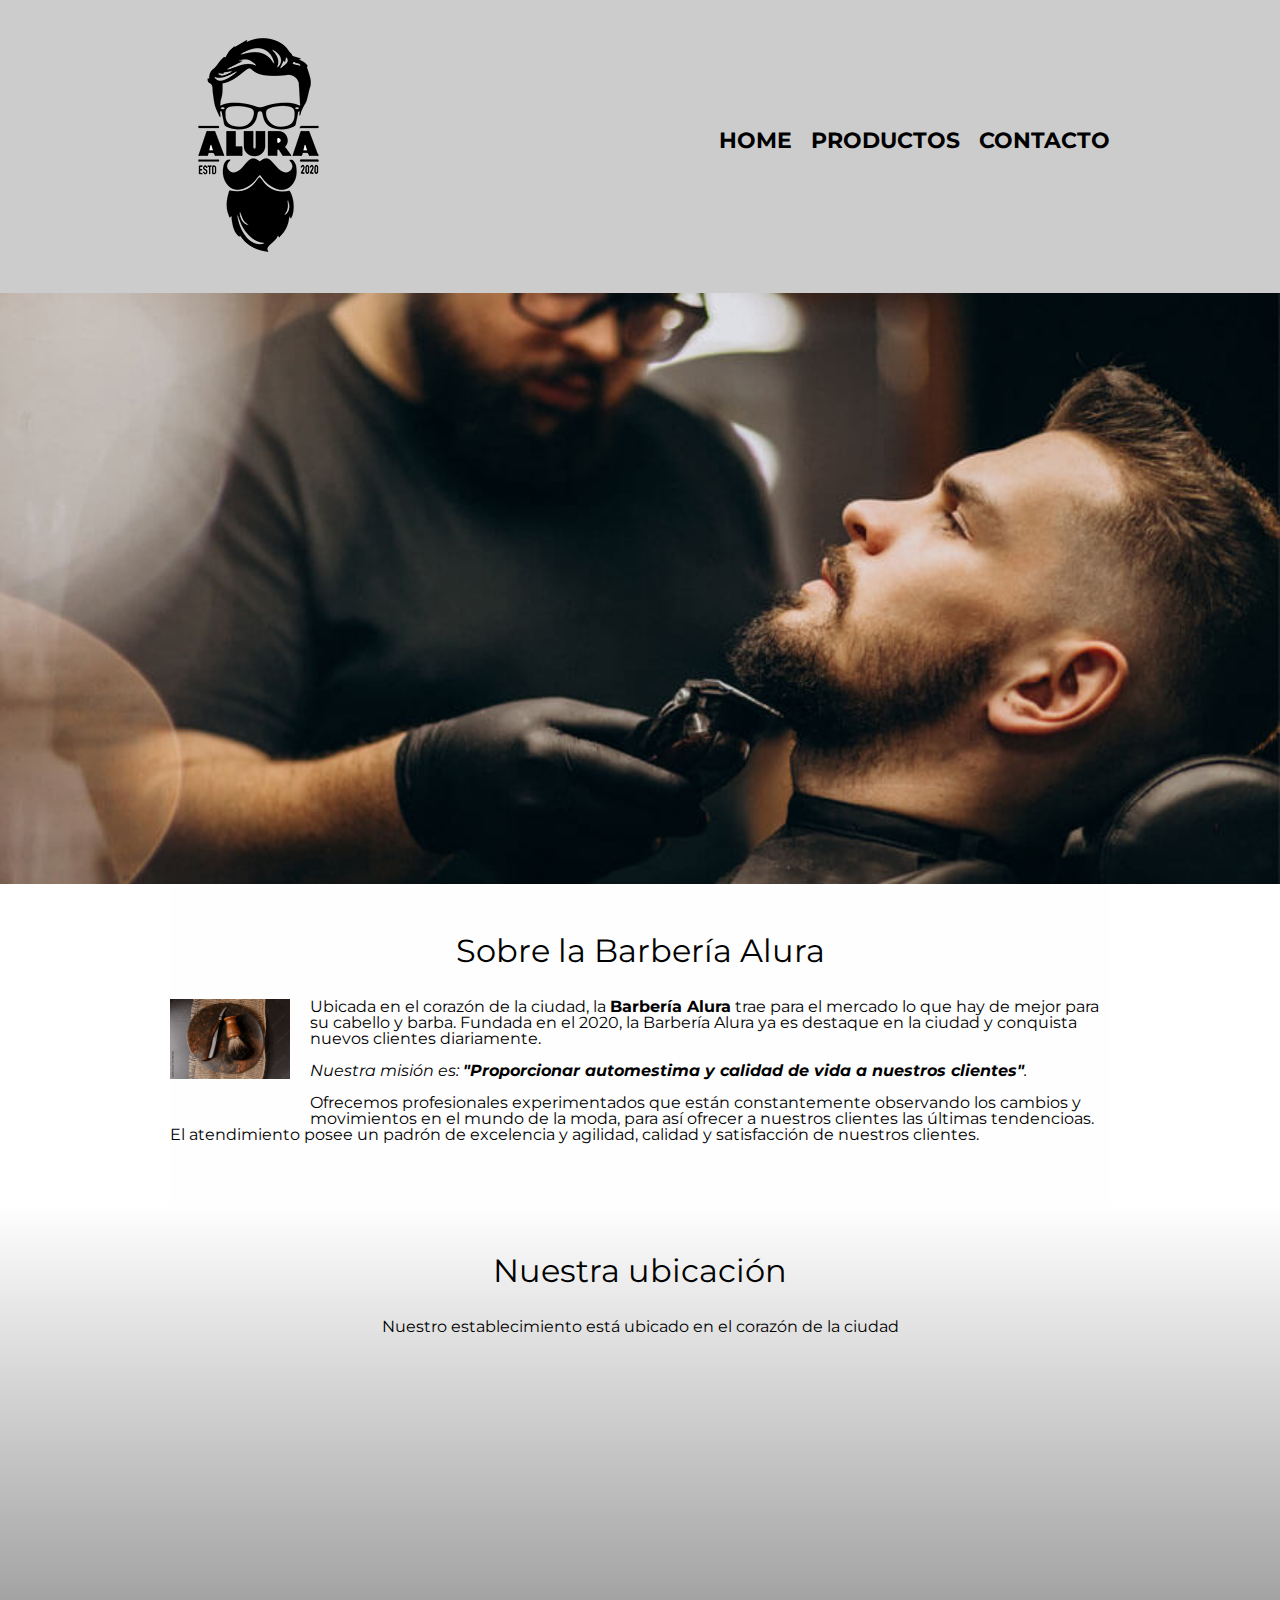
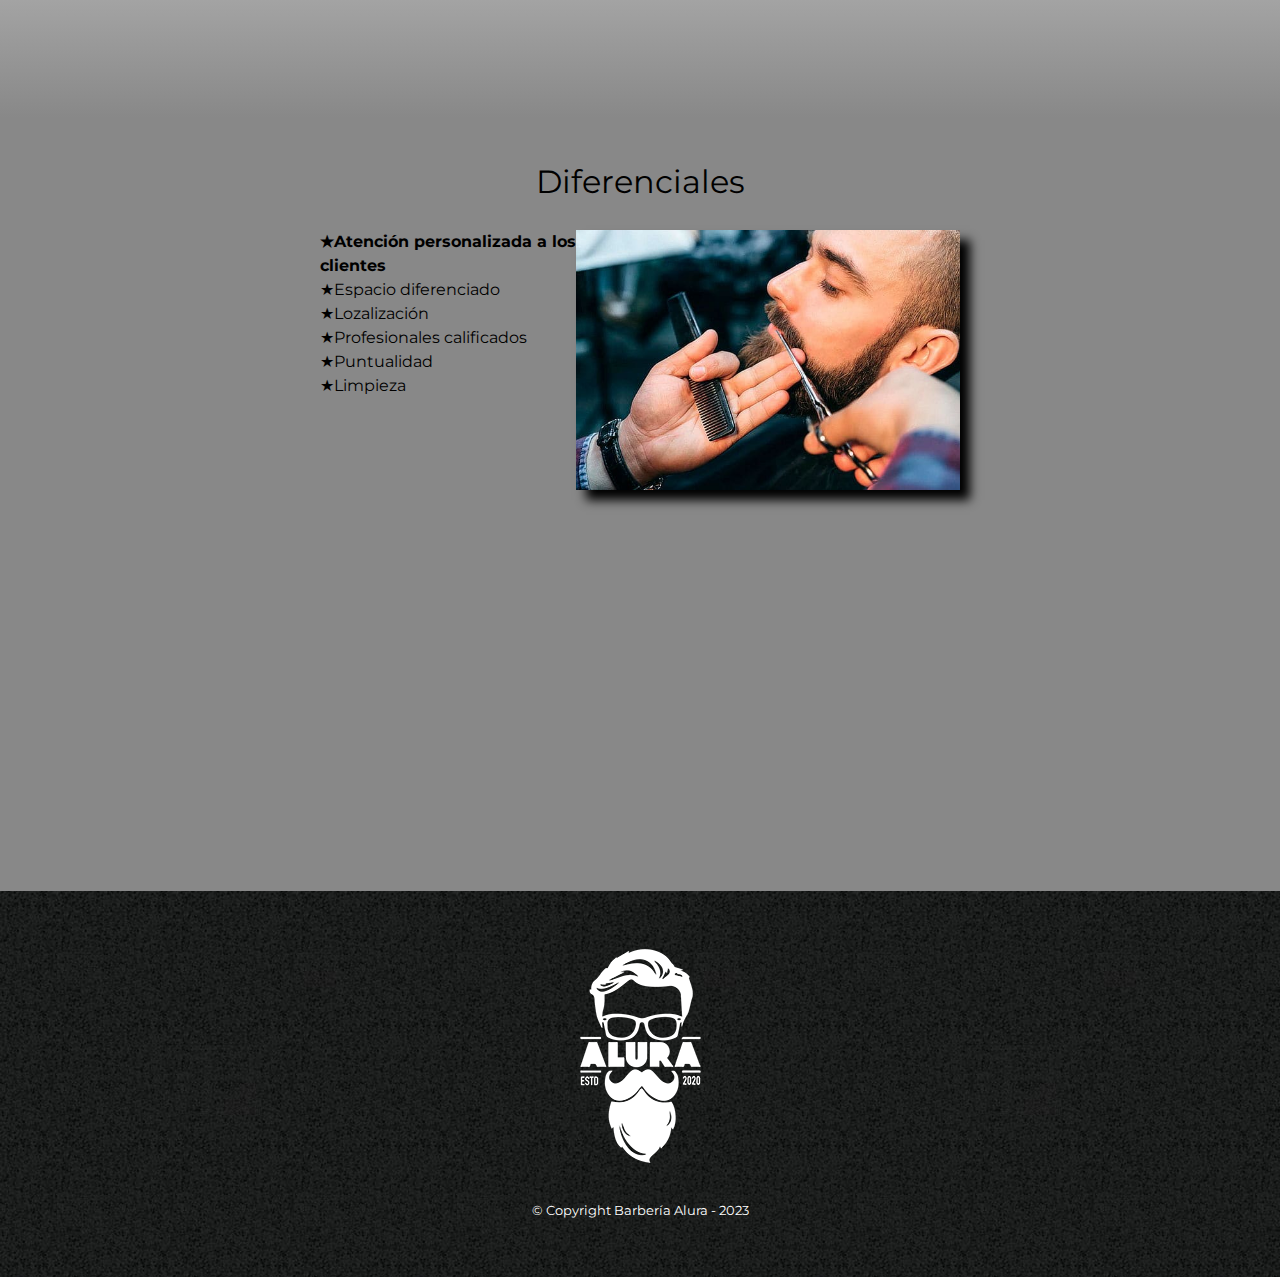
<file: index.html>
<!DOCTYPE html>

<html lang="es">

    <head>

        <meta charset="UTF-8">
        <meta name="viewport" content="width=device-width">
        <title>Barbería Alura</title>
        <link rel="stylesheet" href="reset.css">
        <!--Vinculo hacia una hoja de estilo con un archivo CSS que esté en la misma ruta o carpeta-->
        <link rel="stylesheet" href="style.css">
        <!--Extraigo una tipo de fuente pública-->
        <link href="https://fonts.googleapis.com/css2?family=Montserrat:wght@300&display=swap" rel="stylesheet">

    </head>

    <body>
        
        <header>
            <div class="caja">
                <h1><img src="imagenes/logo.png" alt="logo de la Barbería Alura"></h1>
                <nav>
                    <ul>
                        <li><a href="index.html">Home</a></li>
                        <li><a href="productos.html">Productos</a></li>
                        <li><a href="contacto.html">Contacto</a></li>
                    </ul>
                </nav>

            </div>

        </header>

        <!--Enlazamos imagen-->
        <img class="banner" src="banner/barberia.jpg" alt="banner de la Barbería Alura">

        <main>
            <section class="principal">
                <h2 class="titulo-principal">Sobre la Barbería Alura</h2>

                <img class="utensilios" src="imagenes/utensilios.jpg" alt="Imagen de utensilios de la barbería">

                <p>Ubicada en el corazón de la ciudad, la <strong>Barbería Alura</strong> trae para el mercado lo que hay de mejor para su cabello y barba. Fundada en el 2020, la Barbería Alura ya es destaque en la ciudad y conquista nuevos clientes diariamente.</p>

                <!--Le agregamos un identificador a la etiqueta párrafo para agregarle estilo-->
                <P id="mision"><em>Nuestra misión es: <strong>"Proporcionar automestima y calidad de vida a nuestros clientes"</strong>.</em></P>

            
                <P>Ofrecemos profesionales experimentados que están constantemente observando los cambios y movimientos en el mundo de la moda, para así ofrecer a nuestros clientes las últimas tendencioas. El atendimiento posee un padrón de excelencia y agilidad, calidad y satisfacción de nuestros clientes.</P>
            </section>

            <section class="mapa">
                <h3 class="titulo-principal">Nuestra ubicación</h3>
                <p>Nuestro establecimiento está ubicado en el corazón de la ciudad</p>
                <div class="mapa-contenido">
                    <iframe src="https://www.google.com/maps/embed?pb=!1m18!1m12!1m3!1d3901.454222499512!2d-77.01154822641129!3d-12.081025742536589!2m3!1f0!2f0!3f0!3m2!1i1024!2i768!4f13.1!3m3!1m2!1s0x9105c62a67f182f3%3A0x1350b08b73b04333!2sApeliotas%20153%2C%20La%20Victoria%2015034!5e0!3m2!1ses!2spe!4v1682015958872!5m2!1ses!2spe" width="100%" height="300" style="border:0;" allowfullscreen="" loading="lazy" referrerpolicy="no-referrer-when-downgrade"></iframe>
                </div>
                
            </section>

            <section class="diferenciales">
                <h3 class="titulo-principal">Diferenciales</h3>

                <div class="contenido-diferenciales">

                    <ul class="lista-diferenciales">

                        <li class="Lista"">Atención personalizada a los clientes</li>
                        <li class="Lista">Espacio diferenciado</li>
                        <li class="Lista">Lozalización</li>
                        <li class="Lista">Profesionales calificados</li>
                        <li class="Lista">Puntualidad</li>
                        <li class="Lista">Limpieza</li>
    
                    </ul><img src="diferenciales/diferenciales.jpg" class="imagenDiferenciales">

                </div>

                <!--Llamos a un marcador de lista no ordenada y encerramos cada lista o ítem con la etiqueta <li> -->
              
                <div class="video">

                    <iframe width="100%" height="315" src="https://www.youtube.com/embed/zGfFcKb-N0Q" title="YouTube video player" frameborder="0" allow="accelerometer; autoplay; clipboard-write; encrypted-media; gyroscope; picture-in-picture; web-share" allowfullscreen></iframe>
        
                </div>

            </section>



        </main>

        <footer>

            <img src="imagenes/logo-blanco.png" alt="logo de la Barbería Alura">
            <p class="copyright">&copy Copyright Barbería Alura - 2023</p>

        </footer>

    </body>

</html>
</file>
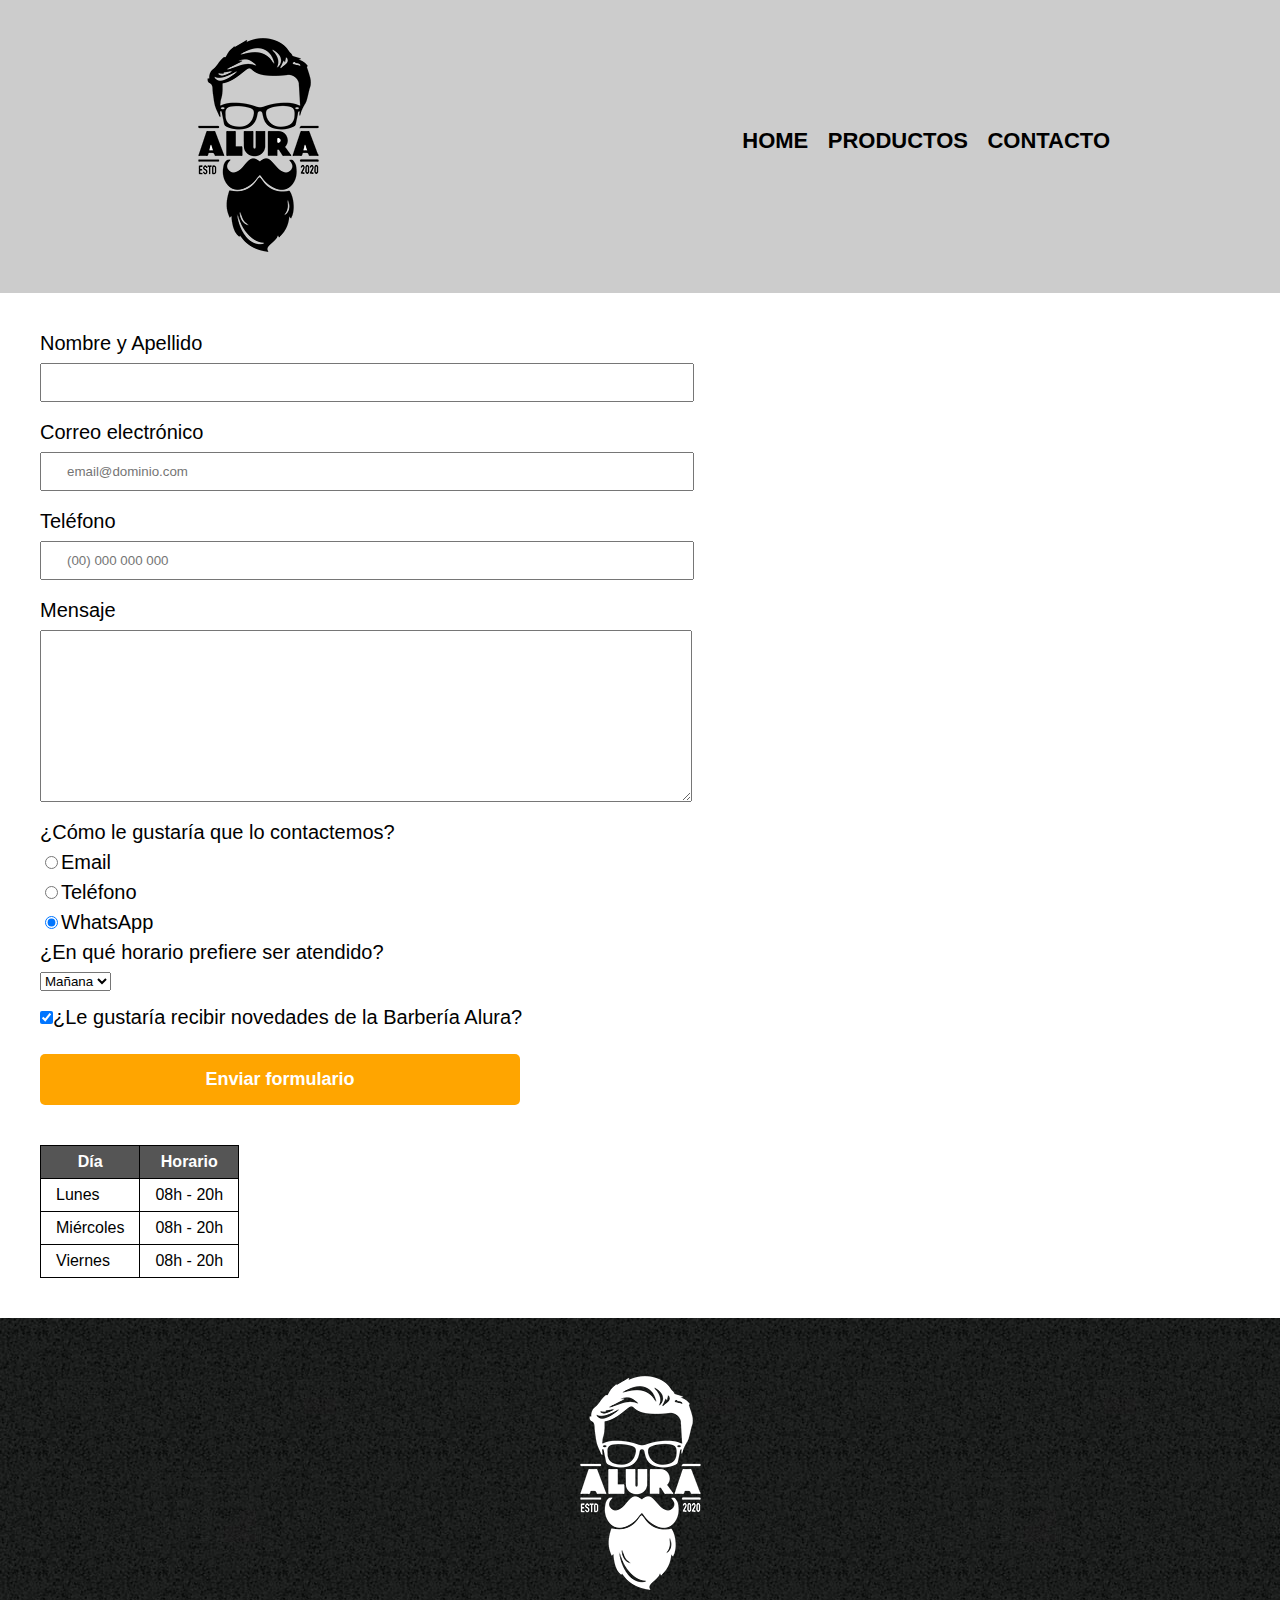
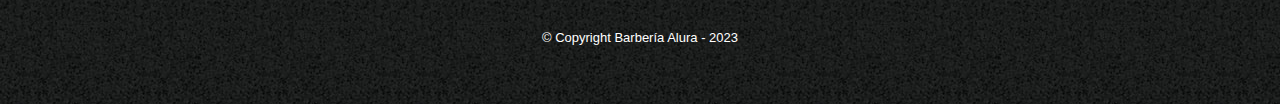
<file: contacto.html>
<!DOCTYPE html>

<html lang="es">

    <head>

        <meta charset="UTF-8">
        <title>Contacto - Barbería Alura</title>
        <!--Enlazamos a una hoja de estilos que resetea los estilos por defecto del navegador (este enlace debe ir antes de nuestros propios estilos)-->
        <link rel="stylesheet" href="reset.css">
        <link rel="stylesheet" href="style.css">

    </head>

    <body>
        <header>
            <div class="caja">
                <h1><img src="imagenes/logo.png" alt="logo de la Barbería Alura"></h1>
                <nav>
                    <ul>
                        <li><a href="index.html">Home</a></li>
                        <li><a href="productos.html">Productos</a></li>
                        <li><a href="contacto.html">Contacto</a></li>
                    </ul>
                </nav>

            </div>

        </header>

        <main>

            <form>

                <!--Etiqueta que va relacionada a la caja de texto-->
                <label for="nombreyapellido">Nombre y Apellido</label>
                <!--Caja de texto-->
                <input type="text" id="nombreyapellido" class="input-padron" required>

                <!--Etiqueta que va relacionada a la caja de texto-->
                <label for="correoelectronico">Correo electrónico</label>
                <!--Caja de texto-->
                <input type="email" id="correoelectronico" class="input-padron" required placeholder="email@dominio.com">

                <!--Etiqueta que va relacionada a la caja de texto-->
                <label for="telefono">Teléfono</label>
                <!--Caja de texto-->
                <input type="tel" id="telefono" class="input-padron" required placeholder="(00) 000 000 000">

                <!--Etiqueta label para textarea-->
                <label for="mensaje">Mensaje</label>
                <!--Etiqueta text área-->
                <textarea cols="70" rows="10" id="mensaje" class="input-padron" required></textarea>

                <fieldset>
                    <legend>¿Cómo le gustaría que lo contactemos?</legend>

                    <!--Label vinculado al radio email-->
                    <!--Input radio email-->
                    <label for="radio-email"><input type="radio" name="contacto" value="Email" id="radio-email">Email</label>
                    
                    <!--Label vinculado al radio email-->
                    <!--Input radio email-->
                    <label for="radio-telefono"><input type="radio" name="contacto" value="Teléfono" id="radio-telefono">Teléfono</label>
                   
                    <!--Label vinculado al radio email-->
                    <!--Input radio email-->
                    <label for="radio-whatsapp"><input type="radio" name="contacto" value="Whatsapp" id="radio-whatsapp" checked>WhatsApp</label>
                    
                </fieldset>

                <fieldset>
                    <legend>¿En qué horario prefiere ser atendido?</legend>

                    <!--Creo listbox-->
                    <select>
                        <!--Crear item para el selector-->
                        <option>Mañana</option>
                        <option>Tarde</option>
                        <option>Noche</option>
                    </select>
                </fieldset>

                <!--Input checkbox dentro de label para ahorrar código-->
                <label><input type="checkbox" class="checkbox" checked>¿Le gustaría recibir novedades de la Barbería Alura?</label>

                <!--Botón para enviar formulario-->
                <input type="submit" value="Enviar formulario" class="enviar">
            </form>

            <table>
                <!--Encabezado de tabla-->
                <thead>
                    <tr>
                        <th>Día</th>
                        <th>Horario</th>
                    </tr>
                </thead>
                <!--Cuerpo de la tabla-->
                <tbody>
                    <tr>
                        <td>Lunes</td>
                        <td>08h - 20h</td>
                    </tr>
                    <tr>
                        <td>Miércoles</td>
                        <td>08h - 20h</td>
                    </tr>
                    <tr>
                        <td>Viernes</td>
                        <td>08h - 20h</td>
                    </tr>
                </tbody>
            </table>

        </main>

        <footer>

            <img src="imagenes/logo-blanco.png" alt="logo de la Barbería Alura">
            <p class="copyright">&copy Copyright Barbería Alura - 2023</p>

        </footer>
    </body>
</html>
</file>
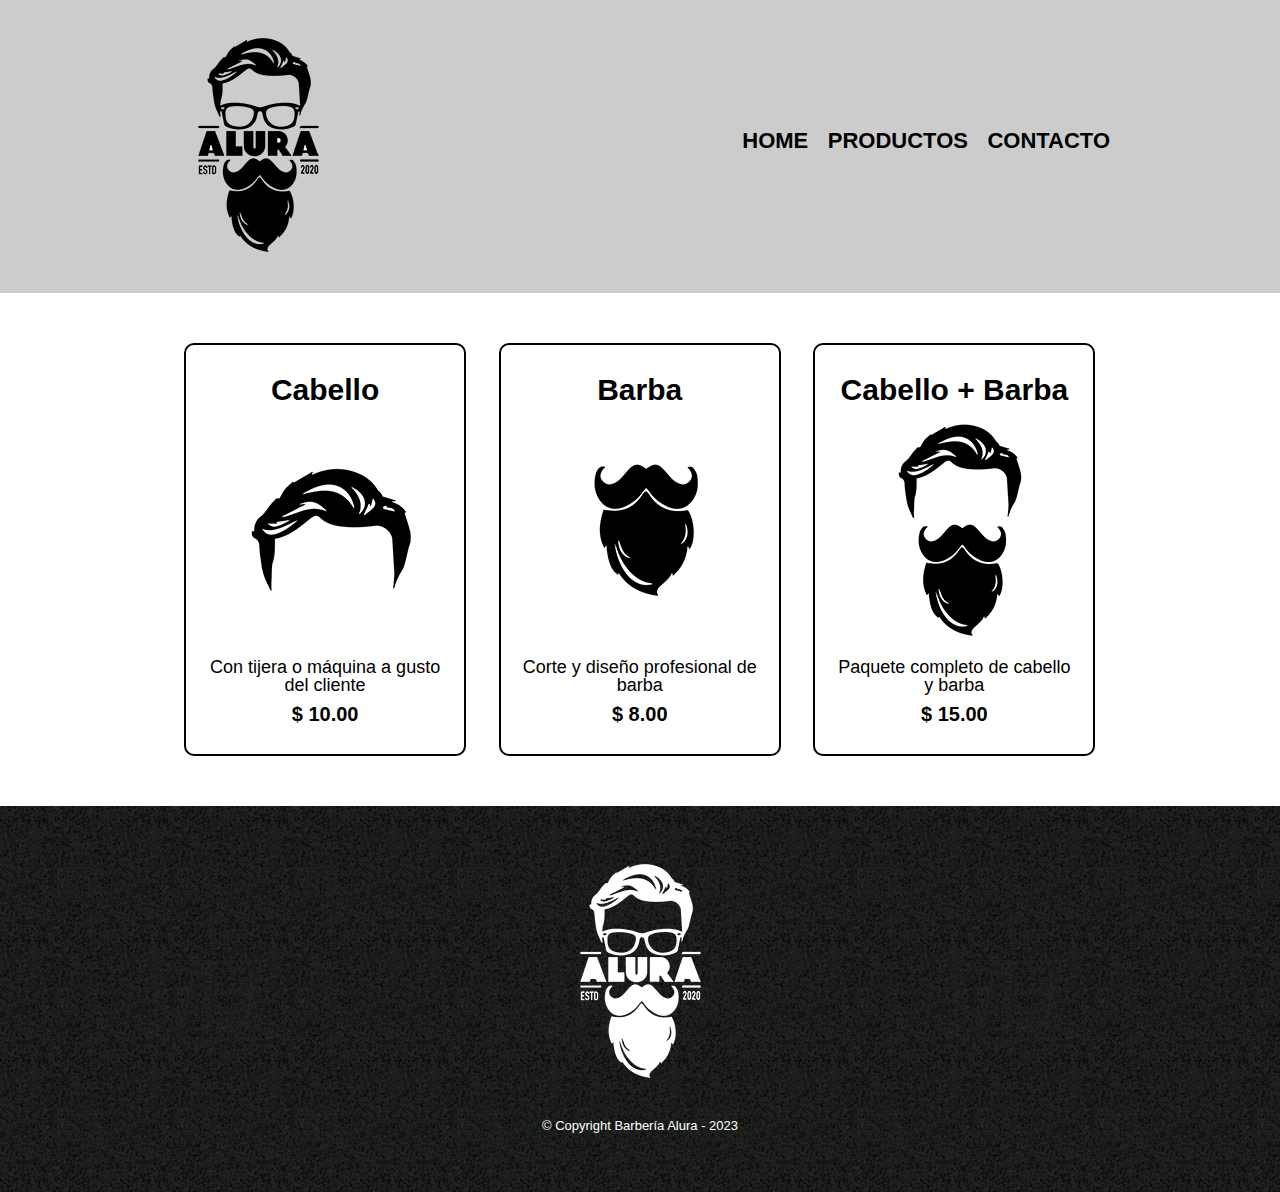
<file: productos.html>
<!DOCTYPE html>

<html lang="es">

    <head>

        <meta charset="UTF-8">
        <title>Productos - Barbería Alura</title>
        <!--Enlazamos a una hoja de estilos que resetea los estilos por defecto del navegador (este enlace debe ir antes de nuestros propios estilos)-->
        <link rel="stylesheet" href="reset.css">
        <link rel="stylesheet" href="style.css">

    </head>

    <body>
        <header>
            <div class="caja">
                <h1><img src="imagenes/logo.png"></h1>
                <nav>
                    <ul>
                        <li><a href="index.html">Home</a></li>
                        <li><a href="productos.html">Productos</a></li>
                        <li><a href="contacto.html">Contacto</a></li>
                    </ul>
                </nav>

            </div>

        </header>

        <main>
            <ul class="productos">

                <li>
                    <h2>Cabello</h2>
                    <img src="imagenes/cabello.jpg">
                    <p class="producto-descripcion">Con tijera o máquina a gusto del cliente</p>
                    <p class="producto-precio">$ 10.00</p>
                </li>
                
                <li>
                    <h2>Barba</h2>
                    <img src="imagenes/barba.jpg">
                    <p class="producto-descripcion">Corte y diseño profesional de barba</p>
                    <p class="producto-precio">$ 8.00</p>
                </li>

                <li>
                    <h2>Cabello + Barba</h2>
                    <img src="imagenes/cabello+barba.jpg">
                    <p class="producto-descripcion">Paquete completo de cabello y barba</p>
                    <p class="producto-precio">$ 15.00</p>
                </li>

            </ul>
        </main>

        <footer>

            <img src="imagenes/logo-blanco.png">
            <p class="copyright">&copy Copyright Barbería Alura - 2023</p>

        </footer>


    </body>


</html>
</file>
<file: style.css>
body{
    /*Aplico tipo de fuente externa a todo el body de la página*/
    font-family: 'Montserrat', sans-serif;
}

header{
    background: #CCCCCC;
    /*Espacio externo arriba/abajo de 20 px y 0 en los laterales*/
    padding: 20px 0;
}

.caja{
    /*Ancho*/
    width: 940px;
    /*Posición relativa*/
    position: relative;
    /*Margen interno de 0 para superior/inferior y automático para los laterales*/
    margin: 0 auto;
}

nav{
    position: absolute;
    top: 110px;
    right: 0;
}

/*Por defecto el display viene como "block". Le pono "inline" para que no ocupe el 100% de la página, sino el contenido de la lista*/
nav li{
    display: inline;
    /*Espaciamiento interno; arriba, derecha, abajo e izquierda*/ 
    margin: 0 0 0 15px;
}


/**/
nav a{
    /*Transformo el texto a mayúscula*/
    text-transform: uppercase;
    /*Le doy color al texto*/
    color: black;
    /*Le aplico negrita al texto*/
    font-weight: bold;
    /*Le asigno un tamaño*/
    font-size: 22px;
    /*Establezco un formato de texto subrayado */
    text-decoration: none;
}

/*hover captura el movimiento del mouse. Le indicamos que cuando el mouse se situe encima del elemento de navegación, coloreé de rojo y de subrayado*/
nav a:hover{
    color: red;
    text-decoration: underline;
}

.productos{
    width: 940px;
    margin: 0 auto;
    padding: 50px;
}

.productos li{
    display: inline-block;
    text-align: center;
    width: 30%;
    vertical-align: top;
    margin: 0 1.5%;
    padding: 30PX 20PX;
    box-sizing: border-box;
    border-color: black;
    border-width: 2px;
    border-style: solid;
    border-radius: 10px;
}   

.productos li:hover{
    border-color: red;

}

.productos li:active{
    border-color: blue;
}

.productos h2{
    font-size: 30px;
    font-weight: bold;
    
}

/*Si el mouse se ubica en productos li, aumenta el tamaño del texto al h2*/
.productos li:hover h2{
    font-size: 33px;
}

.producto-descripcion{
    font-size: 18px;
}

.producto-precio{
    font-size: 20px;
    font-weight: bold;
    margin-top: 10px;
}

/*----------------------------------------------------------------------------------------------------------------------------------*/

/*Aplicamos un margen arriba/abajo de 40px*/
form{
    margin: 40px 40px;
}

/*Bloqueamos el elemento label en la pantalla para que se alineen en vertical, aumentamos el tamaño del texto y ponemos un margen de 10px abajo*/
form label, legend{
    display: block;
    font-size: 20px;
    margin: 0 0 10px;
}

/*Bloqueamos el elemento input  en la pantalla para que se alineen en vertical, ponemos un margen de 20px abajo, un espaciado interno de 10px arriba/abajo y 25px a los lados, también que ocupe un ancho de 50% de la pantalla.*/
.input-padron{
    display: block;
    margin: 0 0 20px;
    padding: 10px 25px;
    width: 50%;
}

.checkbox{
    margin: 20px 0;
}

.enviar{
    width: 40%;
    /*Espaciamiento interno*/
    padding: 15px 0;
    font-size: 18px;
    font-weight: bold;
    color: white;
    background: orange;
    border: none;
    border-radius: 5px;
    transition: 1s all;
    cursor: pointer;
}

.enviar:hover{
    background: darkorange;
    transition: 1s transform;
    transform: scale(1.20);
}

/*----------------------------------------------------------------------------------------------------------------------------------*/

table{
    margin: 40px 40px
}
thead{
    background: #555555;
    color: white;
    font-weight: bold;
}

td, th{
    border: 1px solid black;
    padding: 8px 15px;
}



/*----------------------------------------------------------------------------------------------------------------------------------*/

footer{
    text-align: center;
    background: url(imagenes/bg.jpg);
    padding: 40px;
}

.copyright{
    color: white;
    font-size: 13px;
    margin: 20px;
}

/*-----------------------------CSS INDEX---------------------------------------------------------------------------------------------*/

.banner{
    /*Que el banner ocupe el 100% de ancho de la página*/
    width: 100%;
}

.principal{
    background: #FEFEFE;
    padding: 3em 0;
    width: 940px;
    margin: 0 auto;
}

.titulo-principal{

    /*Alinear texto al centro*/
    text-align: center;

    /*Multiplica 2 veces el tamaño de fuente padrón*/
    font-size: 2em;

    /*Separación por 1 vez el tamaño de fuente padrón*/
    margin: 0 0 1em;

    /*Cualquier configuración que venga después del titulo de la izquierda que lo limpie*/
    clear: left;
}

.principal p{
    /*Separación de párrafos por 1 vez el tamaño fuente padrón*/
    margin: 0 0 1em;
}

.principal strong{
    /*Como la etiqueta strong no funciona, le damos negrita*/
    font-weight: bold;
}

.principal em{
    /*Como la etiqueta em no funciona, le damos un estilo itálico*/
    font-style: italic;
}

.utensilios{
    /*Permite hacer flotar un elemento dejando una sombra*/
    float: left;
    /*Ancho de imagen*/
    width: 120px;
    margin: 0 20px 35px 0;
}

.mapa p{
    /*Damos un margen al párrafo y lo alineamos al centro*/
    margin: 0 0 2em;
    text-align: center;
}

.mapa-contenido{
    width: 940px;
    margin: 0 auto;
}

.mapa{
    /*Damos un espaciado externo al mapa*/
    padding: 3em;
    /*Fondo con degradado lineal*/
    background: linear-gradient(#FEFEFE, #888888);
}

.diferenciales{
    background: #888888;
    padding: 3em 0;
    
}

.contenido-diferenciales{
    width: 640px;
    margin: 0 auto;

}

.lista-diferenciales{
    display: inline-block;
    width: 40%;
    vertical-align: top;

}

/*Pseudo clase para el primer item*/
.Lista:first-child{
    font-weight: bold;
}

.Lista{
    line-height: 1.5;
}

.Lista::before{
    content: "★";
}

.imagenDiferenciales{
    width: 60%;
    transition: 400ms;
    box-shadow: 10px 10px 10px black;
}

/*Aplicando opacidad al pasar el mouse*/
.imagenDiferenciales:hover{
    opacity: 30%;
}

.video{
    /*Ancho del video*/
    width: 560px;
    /*Margen 1em hacia arriba/abajo y centralizado a los laterales*/
    margin: 1em auto;


} 

/*Permite trabajar con excepciones o con condiciones*/
@media screen and (max-width: 480px){
    h1{
        text-align: center;
    }
    nav{
        position: static;
    }
    .caja, .principal, .mapa-contenido, .contenido-diferenciales, .video{
        width: auto;
    }
    .lista-diferenciales, .imagenDiferenciales{
        width: 100%;
    }
}
</file>
